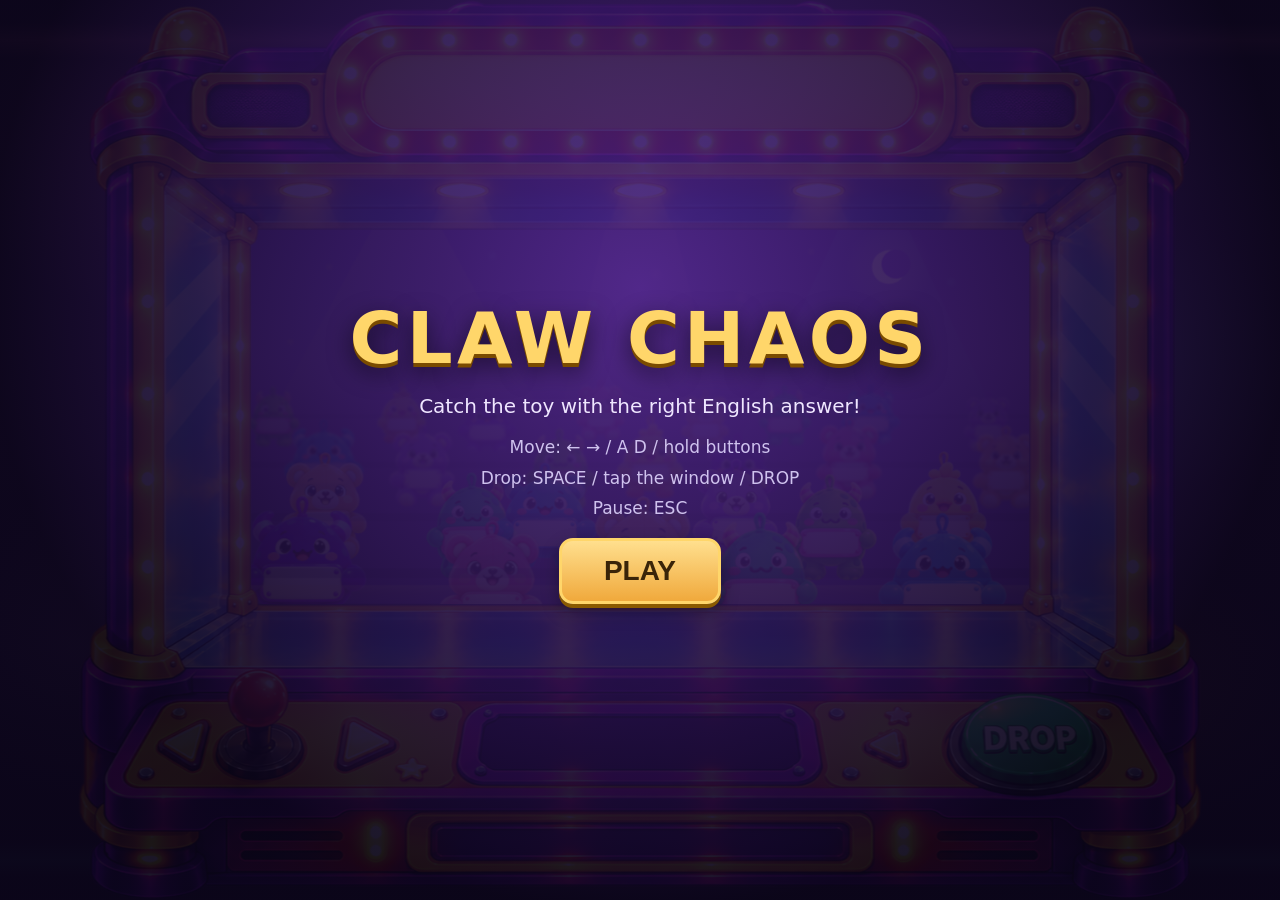
<file: index.html>
<!DOCTYPE html>
<html lang="en">
<head>
<meta charset="utf-8">
<meta name="viewport" content="width=device-width, initial-scale=1, viewport-fit=cover, user-scalable=no">
<title>CLAW CHAOS - English Claw Machine</title>
<link rel="stylesheet" href="css/style.css">
<link rel="stylesheet" href="css/responsive.css">
</head>
<body>
  <div id="game-shell">
    <div id="game-wrap">
      <canvas id="game-canvas"></canvas>
      <button id="btn-pause" class="chrome-btn hidden" aria-label="Pause">&#10073;&#10073;</button>

      <!-- overlays -->
      <div id="screen-loading" class="overlay">
        <h1 class="logo">CLAW CHAOS</h1>
        <p class="overlay-text">Loading toys and questions...</p>
      </div>

      <div id="screen-error" class="overlay hidden">
        <h1 class="logo">CLAW CHAOS</h1>
        <p class="overlay-text">Something failed to load:</p>
        <p id="error-message" class="overlay-error">unknown error</p>
        <button id="btn-error-retry" class="gold-btn">Try again</button>
      </div>

      <div id="screen-start" class="overlay hidden">
        <h1 class="logo">CLAW CHAOS</h1>
        <p class="overlay-text">Catch the toy with the right English answer!</p>
        <ul class="help-list">
          <li>Move: &#8592; &#8594; / A D / hold buttons</li>
          <li>Drop: SPACE / tap the window / DROP</li>
          <li>Pause: ESC</li>
        </ul>
        <button id="btn-start" class="gold-btn big">PLAY</button>
      </div>

      <div id="screen-levels" class="overlay hidden">
        <h2 class="overlay-title">Choose a level</h2>
        <div id="levels-grid"></div>
        <button id="btn-levels-back" class="gold-btn">Back</button>
      </div>

      <div id="screen-pause" class="overlay hidden">
        <h2 class="overlay-title">PAUSED</h2>
        <p id="pause-note" class="overlay-text">Take your time.</p>
        <button id="btn-resume" class="gold-btn big">RESUME</button>
        <div class="row">
          <button id="btn-retry" class="gold-btn">Retry level</button>
          <button id="btn-home" class="gold-btn">Home</button>
        </div>
      </div>

      <div id="screen-results" class="overlay hidden">
        <h2 id="results-title" class="overlay-title">LEVEL COMPLETE!</h2>
        <div id="results-stars" class="stars">&#9733;&#9734;&#9734;</div>
        <p id="results-score" class="overlay-text">0 points</p>
        <div class="row">
          <button id="btn-results-retry" class="gold-btn">Retry</button>
          <button id="btn-next-level" class="gold-btn">Next level</button>
        </div>
        <button id="btn-results-home" class="gold-btn">Home</button>
      </div>
    </div>

    <div id="touch-bar" class="hidden">
      <button id="btn-left" class="pad-btn" aria-label="Move left">&#9664;</button>
      <button id="btn-drop" class="pad-btn drop" aria-label="Drop claw">DROP</button>
      <button id="btn-right" class="pad-btn" aria-label="Move right">&#9654;</button>
    </div>
  </div>

  <script src="js/assets.js"></script>
  <script src="js/questions.js"></script>
  <script src="js/levels.js"></script>
  <script src="js/toys.js"></script>
  <script src="js/claw.js"></script>
  <script src="js/game.js"></script>
  <script src="js/controls.js"></script>
  <script src="js/storage.js"></script>
  <script src="js/renderer.js"></script>
  <script src="js/main.js"></script>
</body>
</html>
</file>
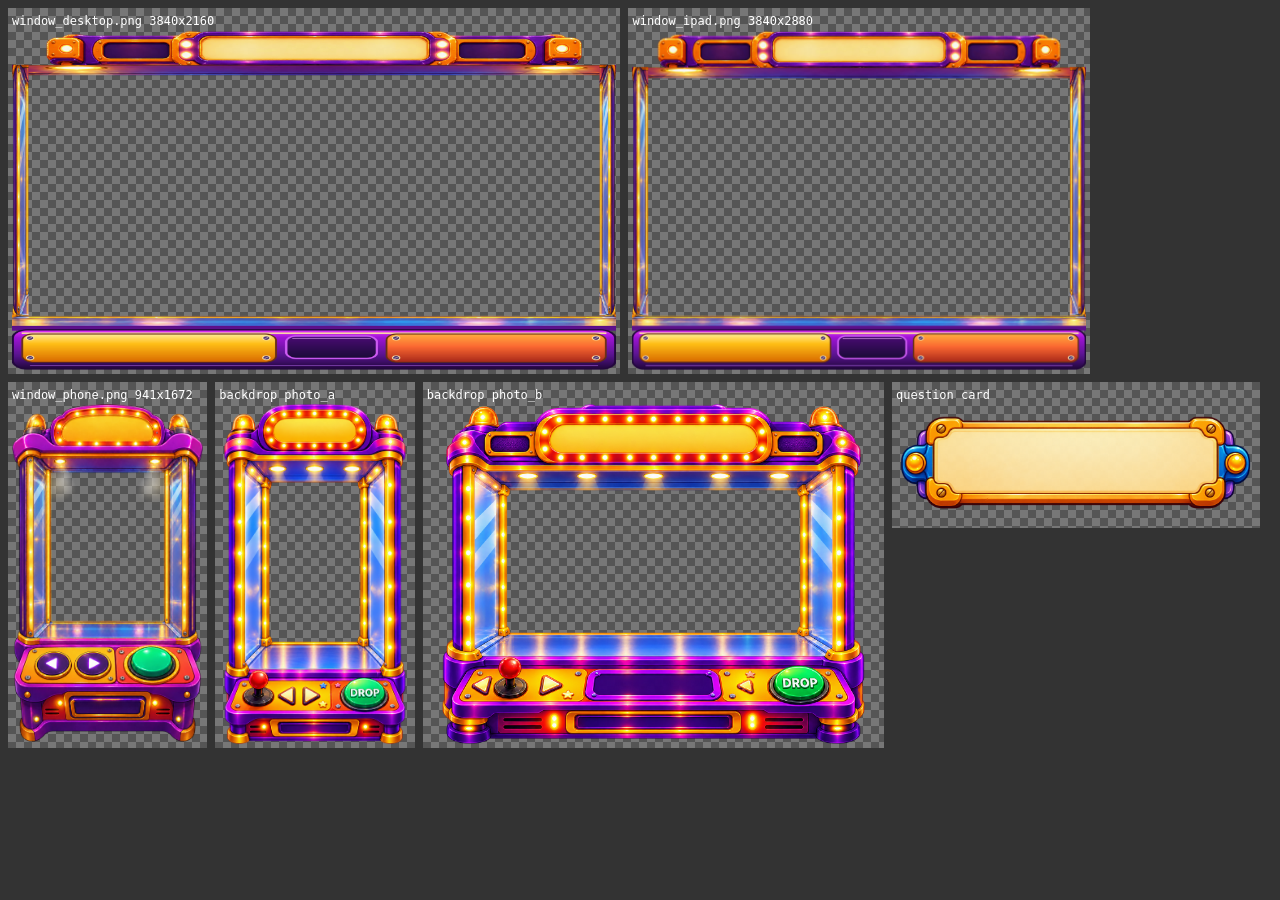
<file: qa/assets_sheet.html>
<!DOCTYPE html>
<html><head><meta charset="utf-8"><style>
  body { margin:0; background:#333; font:12px monospace; }
  .row { display:flex; flex-wrap:wrap; gap:8px; padding:8px; align-items:flex-start; }
  .cell { background:#444; padding:4px; }
  .cell img { display:block; height:340px; width:auto; }
  .cell span { color:#fff; display:block; padding:2px 0; }
  .checker { background:repeating-conic-gradient(#555 0% 25%, #777 0% 50%) 0 0/16px 16px; }
</style></head><body>
<div class="row">
  <div class="cell checker"><span>window_desktop.png 3840x2160</span><img src="../assets/windows/window_desktop.png"></div>
  <div class="cell checker"><span>window_ipad.png 3840x2880</span><img src="../assets/windows/window_ipad.png"></div>
  <div class="cell checker"><span>window_phone.png 941x1672</span><img src="../assets/windows/window_phone.png"></div>
  <div class="cell checker"><span>backdrop photo_a</span><img src="../assets/backdrop/photo_a.png"></div>
  <div class="cell checker"><span>backdrop photo_b</span><img src="../assets/backdrop/photo_b.png"></div>
  <div class="cell checker"><span>question card</span><img src="../assets/ui/top_question_card_blank.png" style="height:120px"></div>
</div>
</body></html>
</file>
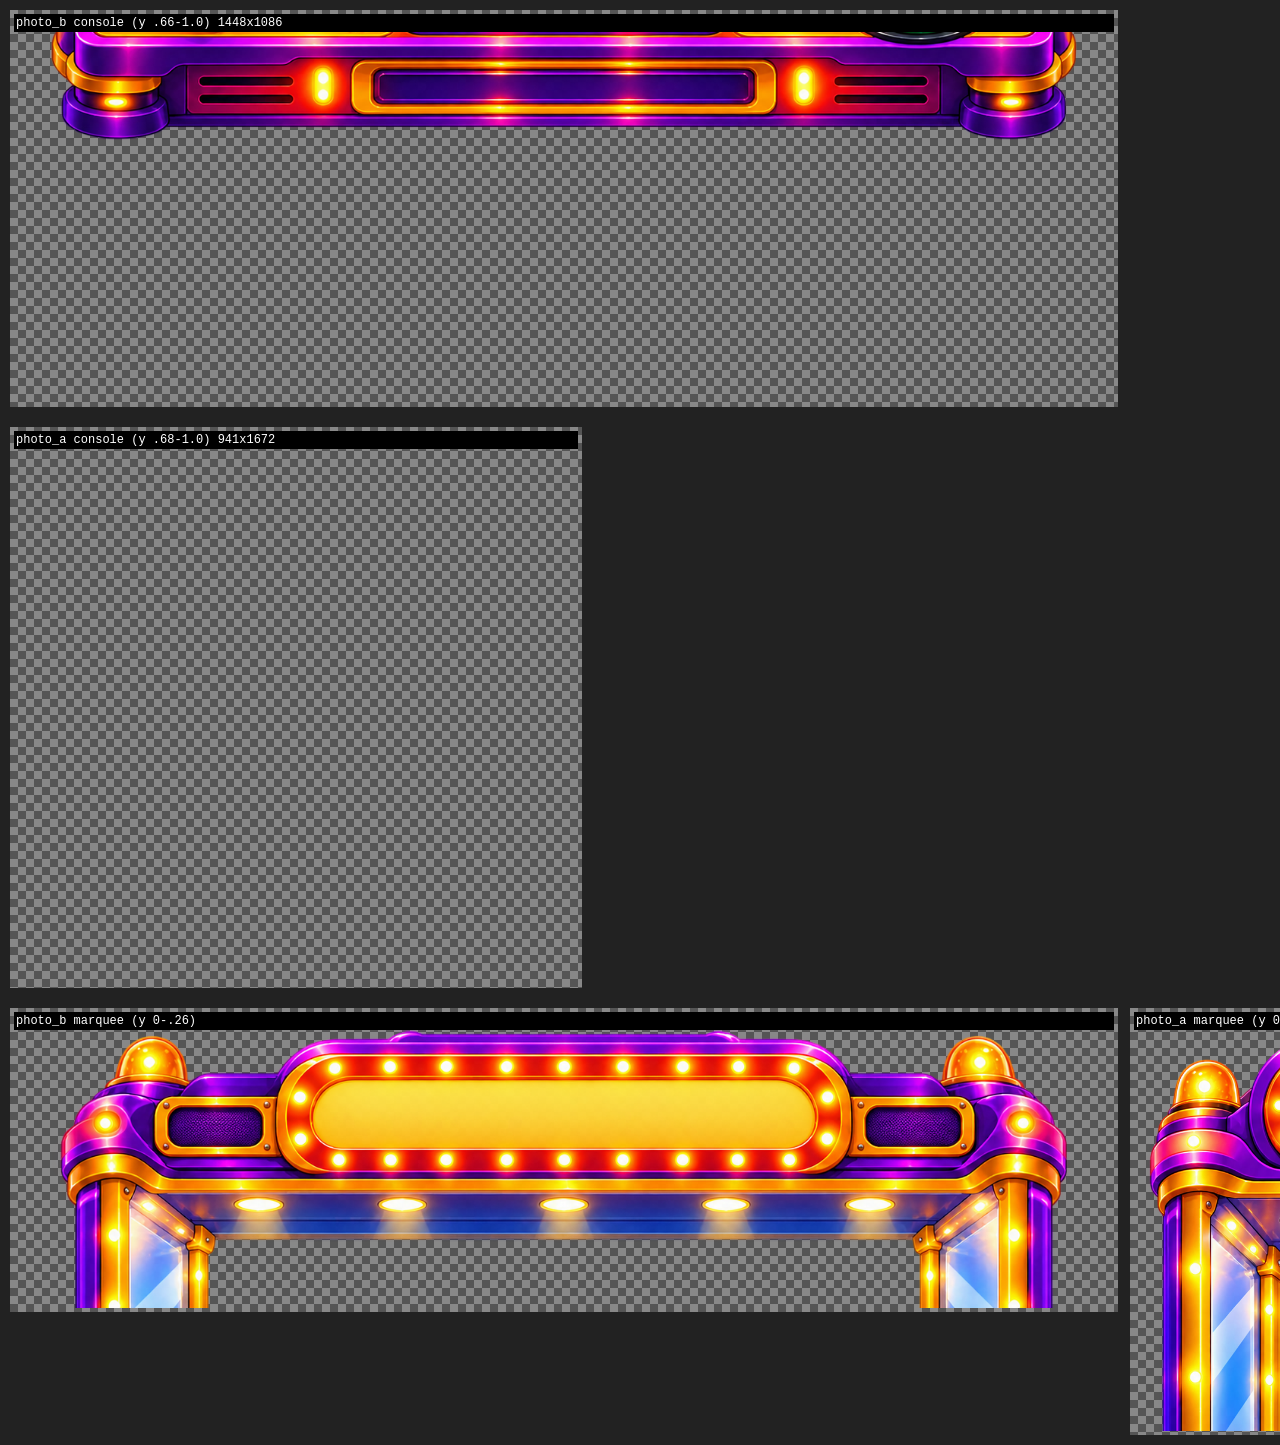
<file: qa/console_sheet.html>
<!DOCTYPE html>
<html><head><meta charset="utf-8"><style>
  body { margin:0; background:#222; font:12px monospace; }
  .row { display:flex; gap:12px; padding:10px; align-items:flex-start; }
  .cell { background:repeating-conic-gradient(#555 0% 25%, #888 0% 50%) 0 0/16px 16px; padding:4px; }
  .cell span { color:#fff; display:block; background:#000; padding:2px; }
  .crop { overflow:hidden; }
  img { display:block; }
</style></head><body>
<div class="row">
  <div class="cell"><span>photo_b console (y .66-1.0) 1448x1086</span>
    <div class="crop" style="width:1100px;height:371px"><img src="../assets/backdrop/photo_b.png" style="width:1100px;margin-top:-717px"></div>
  </div>
</div>
<div class="row">
  <div class="cell"><span>photo_a console (y .68-1.0) 941x1672</span>
    <div class="crop" style="width:564px;height:535px"><img src="../assets/backdrop/photo_a.png" style="width:564px;margin-top:-1137px"></div>
  </div>
</div>
<div class="row">
  <div class="cell"><span>photo_b marquee (y 0-.26)</span>
    <div class="crop" style="width:1100px;height:278px"><img src="../assets/backdrop/photo_b.png" style="width:1100px"></div>
  </div>
  <div class="cell"><span>photo_a marquee (y 0-.24)</span>
    <div class="crop" style="width:564px;height:401px"><img src="../assets/backdrop/photo_a.png" style="width:564px"></div>
  </div>
</div>
</body></html>
</file>
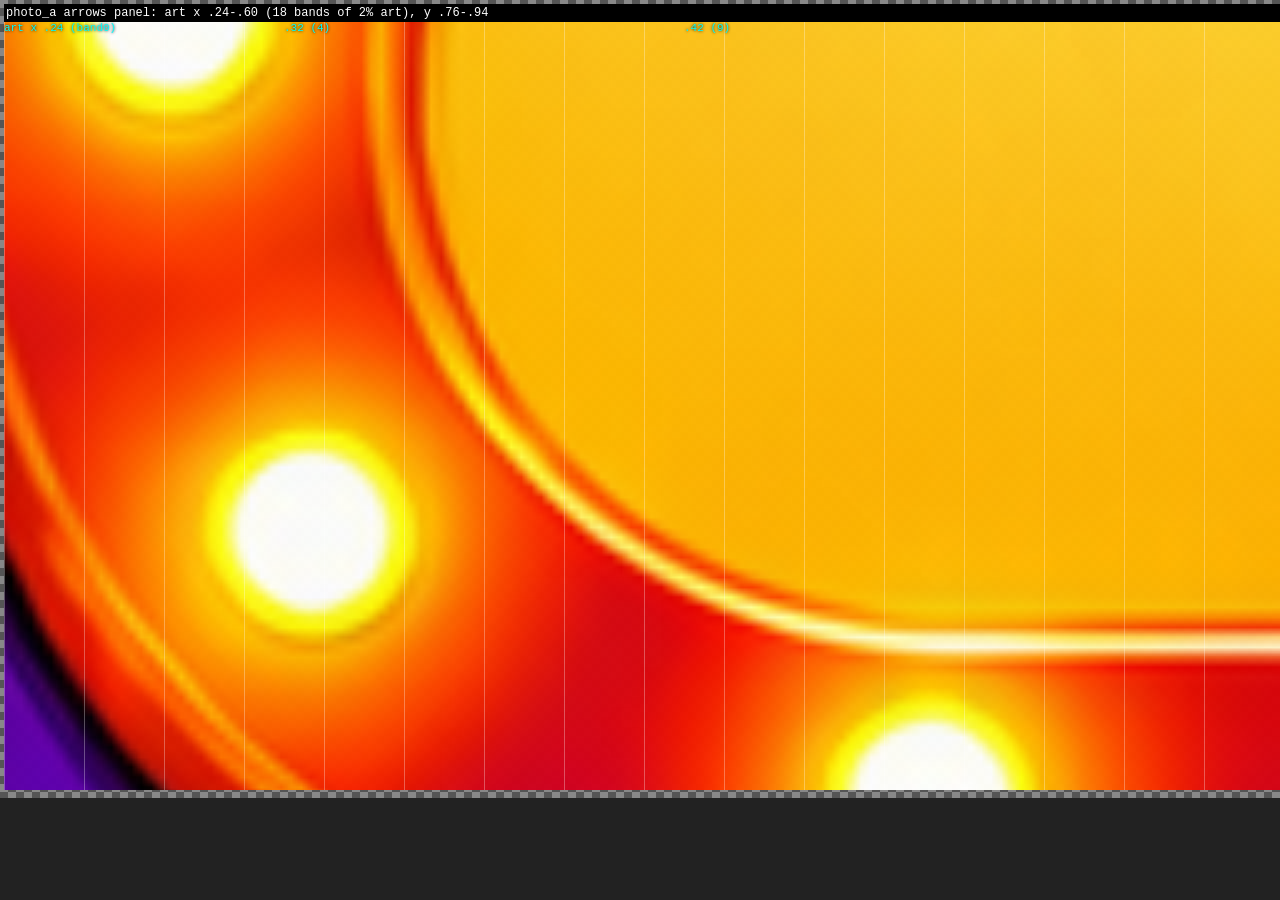
<file: qa/phone_arrows_zoom.html>
<!DOCTYPE html>
<html><head><meta charset="utf-8"><style>
  body { margin:0; background:#222; font:12px monospace; }
  .cell { background:repeating-conic-gradient(#555 0% 25%, #888 0% 50%) 0 0/16px 16px; padding:4px; display:inline-block; }
  .cell span { color:#fff; display:block; background:#000; padding:2px; }
  .wrap { position:relative; display:inline-block; }
  .vgrid { position:absolute; inset:0; background:
    repeating-linear-gradient(90deg, rgba(255,255,255,.30) 0 1px, transparent 1px calc(100%/18)); }
  .lbl { position:absolute; color:#0ff; font:11px monospace; text-shadow:0 0 3px #000; }
</style></head><body>
<!-- photo_a yellow panel x .24-.60, y .76-.94 : 18 vertical bands each = 2% of ART width -->
<div class="cell"><span>photo_a arrows panel: art x .24-.60 (18 bands of 2% art), y .76-.94</span>
  <div class="wrap">
    <div class="crop" style="overflow:hidden;width:1440px;height:768px">
      <img src="../assets/backdrop/photo_a.png" style="width:9410px;position:relative;left:-2258px;top:-1270px">
    </div>
    <div class="vgrid"></div>
    <div class="lbl" style="left:0;top:0">art x .24 (band0)</div>
    <div class="lbl" style="left:calc(100%/18*4 - 40px);top:0">.32 (4)</div>
    <div class="lbl" style="left:calc(100%/18*9 - 40px);top:0">.42 (9)</div>
    <div class="lbl" style="left:calc(100% - 80px);top:0">.60 (18)</div>
  </div>
</div>
</body></html>
</file>
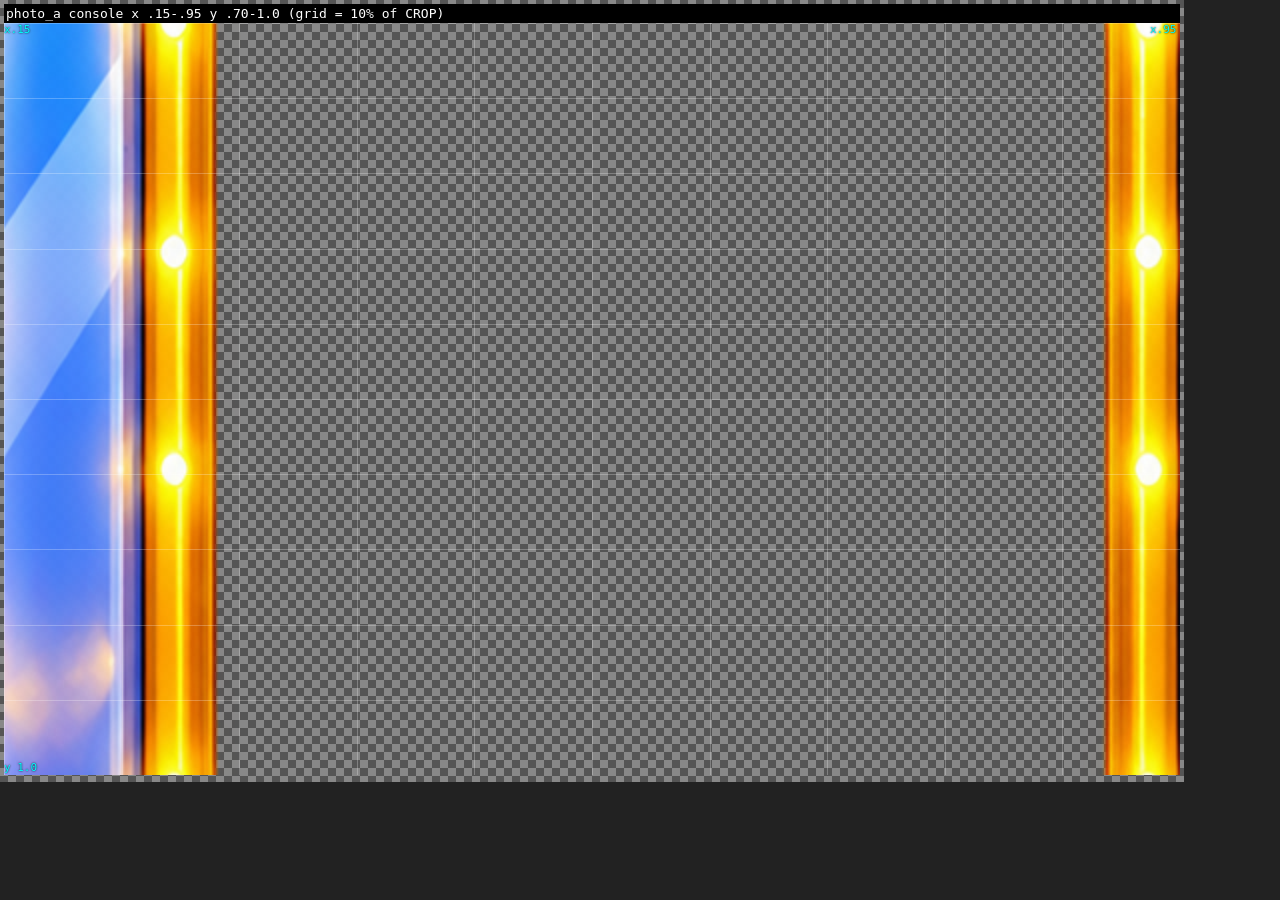
<file: qa/phone_console_zoom.html>
<!DOCTYPE html>
<html><head><meta charset="utf-8"><style>
  body { margin:0; background:#222; font:13px monospace; }
  .cell { background:repeating-conic-gradient(#555 0% 25%, #888 0% 50%) 0 0/16px 16px; padding:4px; display:inline-block; }
  .cell span { color:#fff; display:block; background:#000; padding:2px; }
  .wrap { position:relative; display:inline-block; }
  .grid { position:absolute; inset:0; background:
    repeating-linear-gradient(90deg, rgba(255,255,255,.25) 0 1px, transparent 1px calc(100%/10)),
    repeating-linear-gradient(rgba(255,255,255,.25) 0 1px, transparent 1px calc(100%/10)); }
  .lbl { position:absolute; color:#0ff; font:11px monospace; text-shadow:0 0 2px #000; }
</style></head><body>
<!-- photo_a console x .15-.95, y .70-1.0, drawn 4x with 10% grid -->
<div class="cell"><span>photo_a console x .15-.95 y .70-1.0 (grid = 10% of CROP)</span>
  <div class="wrap">
    <div class="crop" style="overflow:hidden;width:1176px;height:752px">
      <img src="../assets/backdrop/photo_a.png" style="width:1882px;position:relative;left:-282px;top:-1170px">
    </div>
    <div class="grid"></div>
    <div class="lbl" style="left:0;top:0">x.15</div><div class="lbl" style="left:calc(100% - 30px);top:0">x.95</div>
    <div class="lbl" style="left:0;top:calc(100% - 14px)">y 1.0</div>
  </div>
</div>
</body></html>
</file>
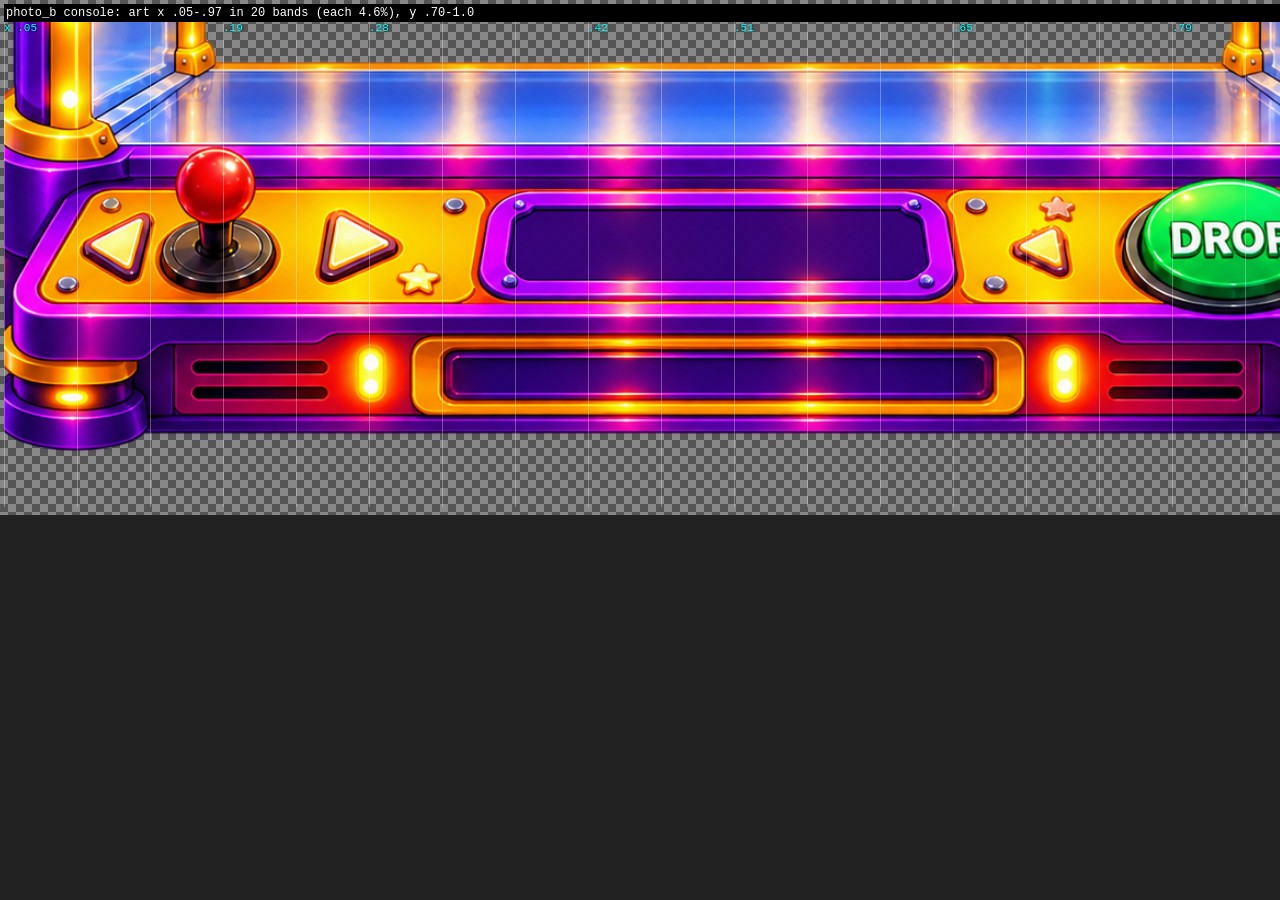
<file: qa/wide_console_zoom.html>
<!DOCTYPE html>
<html><head><meta charset="utf-8"><style>
  body { margin:0; background:#222; font:12px monospace; }
  .cell { background:repeating-conic-gradient(#555 0% 25%, #888 0% 50%) 0 0/16px 16px; padding:4px; display:inline-block; }
  .cell span { color:#fff; display:block; background:#000; padding:2px; }
  .wrap { position:relative; display:inline-block; }
  .vgrid { position:absolute; inset:0; background:
    repeating-linear-gradient(90deg, rgba(255,255,255,.30) 0 1px, transparent 1px calc(100%/20)); }
  .lbl { position:absolute; color:#0ff; font:11px monospace; text-shadow:0 0 3px #000; }
</style></head><body>
<!-- photo_b console x .05-.97, y .70-1.0 : 20 bands each = 4.6% art width -->
<div class="cell"><span>photo_b console: art x .05-.97 in 20 bands (each 4.6%), y .70-1.0</span>
  <div class="wrap">
    <div class="crop" style="overflow:hidden;width:1460px;height:485px">
      <img src="../assets/backdrop/photo_b.png" style="width:1587px;position:relative;left:-79px;top:-760px">
    </div>
    <div class="vgrid"></div>
    <div class="lbl" style="left:0;top:0">x .05</div>
    <div class="lbl" style="left:calc(100%/20*3);top:0">.19</div>
    <div class="lbl" style="left:calc(100%/20*5);top:0">.28</div>
    <div class="lbl" style="left:calc(100%/20*8);top:0">.42</div>
    <div class="lbl" style="left:calc(100%/20*10);top:0">.51</div>
    <div class="lbl" style="left:calc(100%/20*13);top:0">.65</div>
    <div class="lbl" style="left:calc(100%/20*16);top:0">.79</div>
    <div class="lbl" style="left:calc(100% - 40px);top:0">.97</div>
  </div>
</div>
</body></html>
</file>
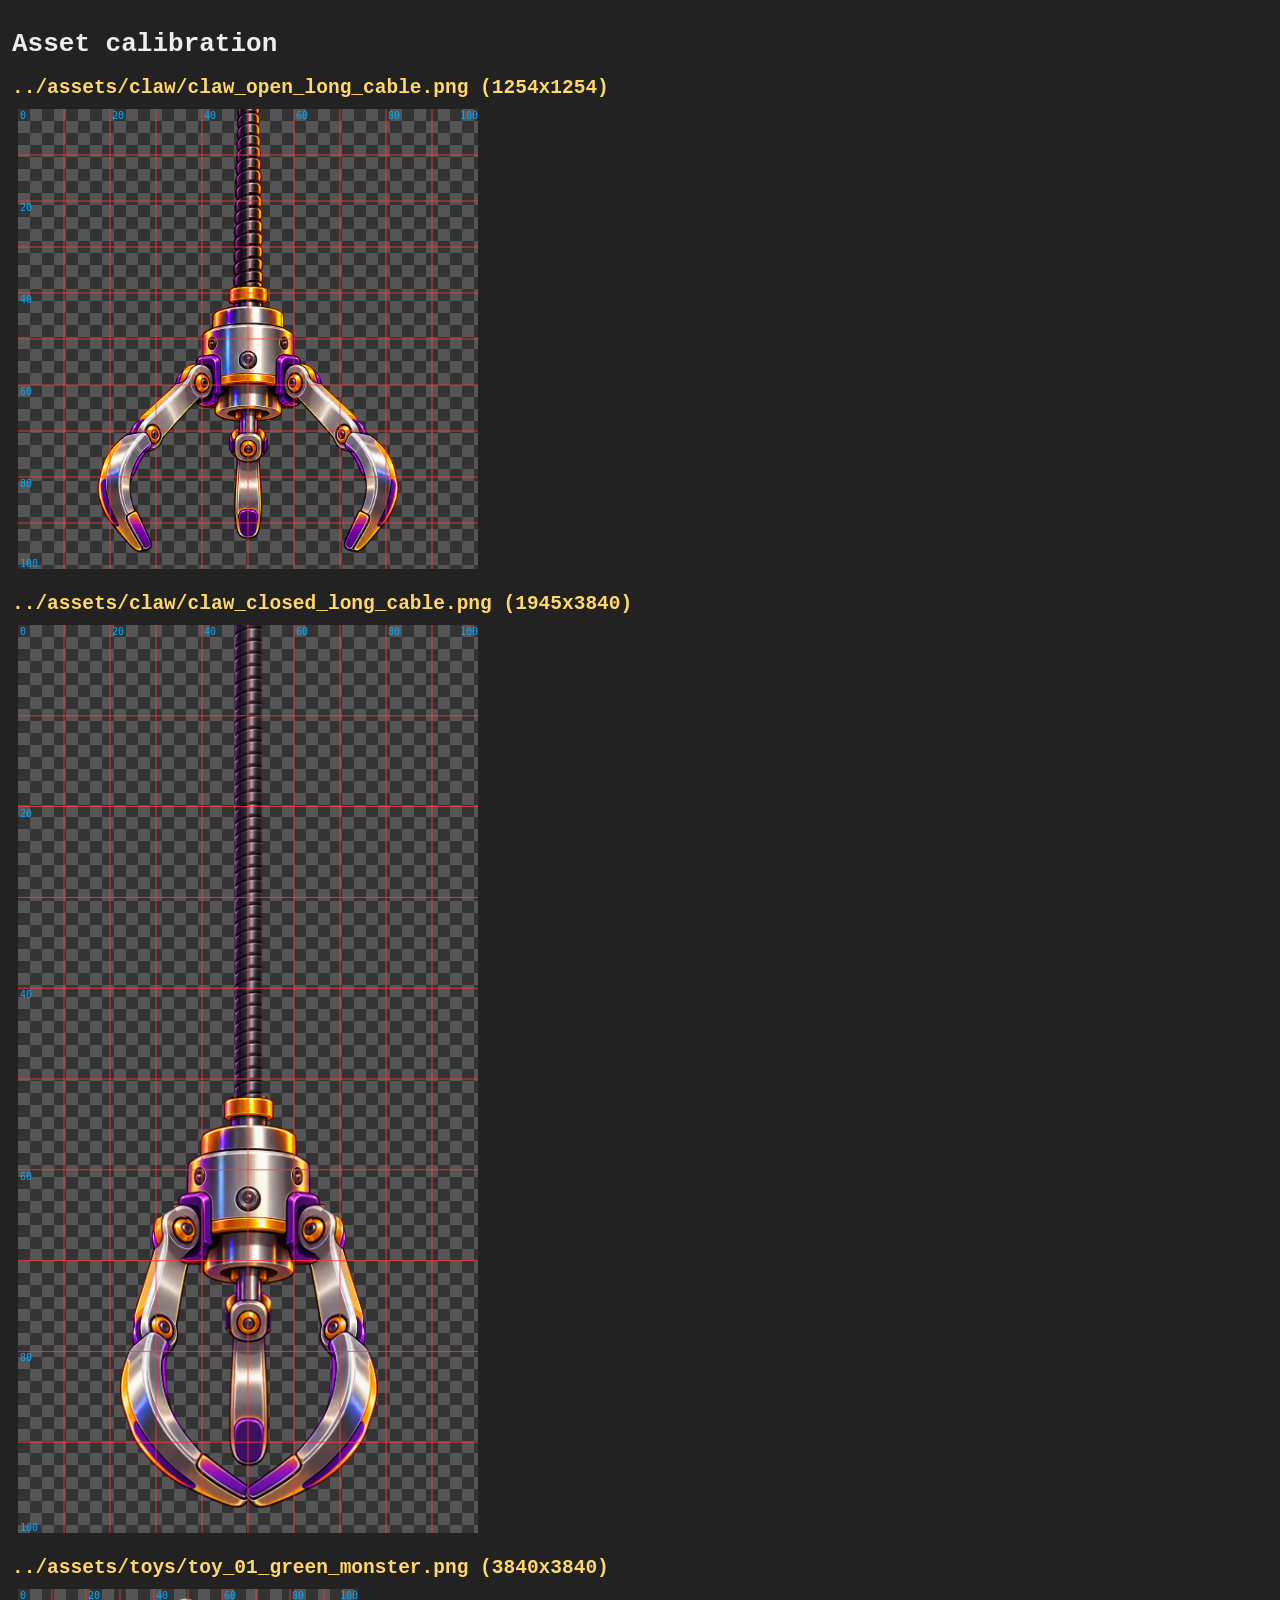
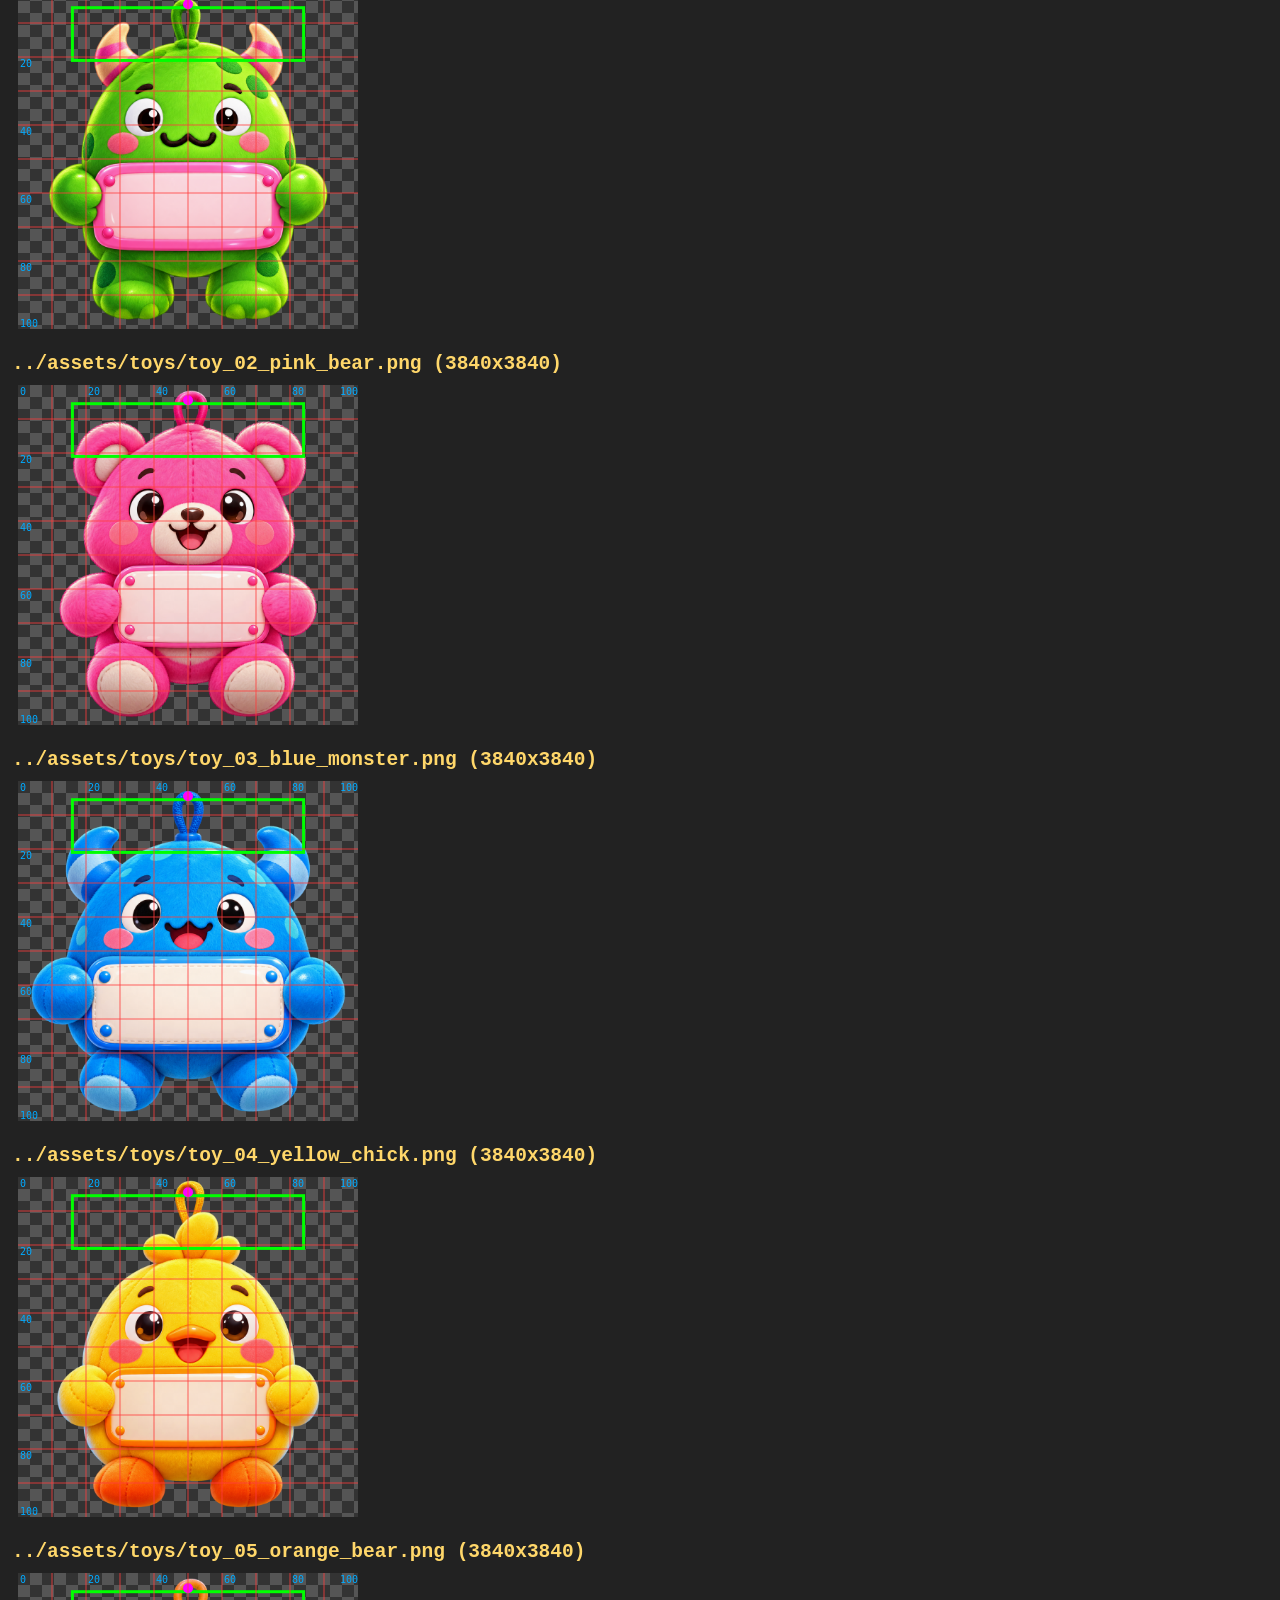
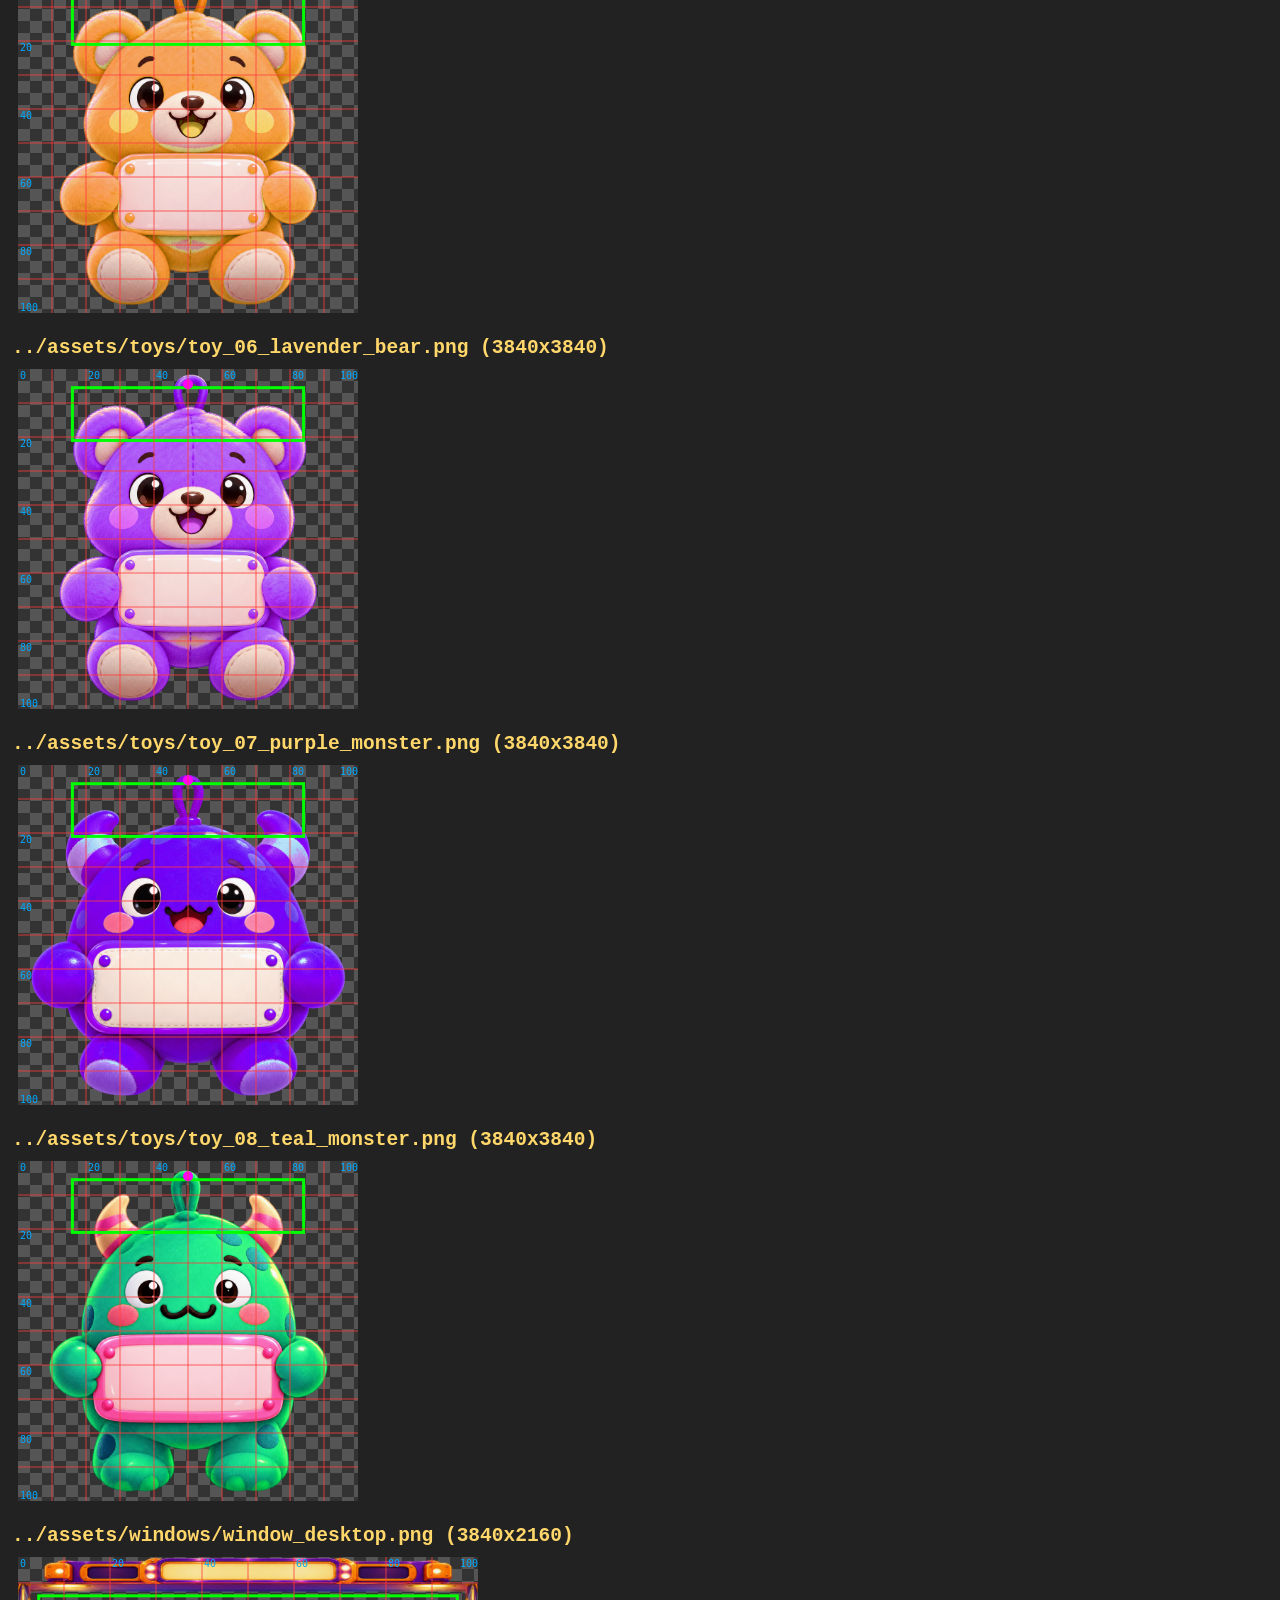
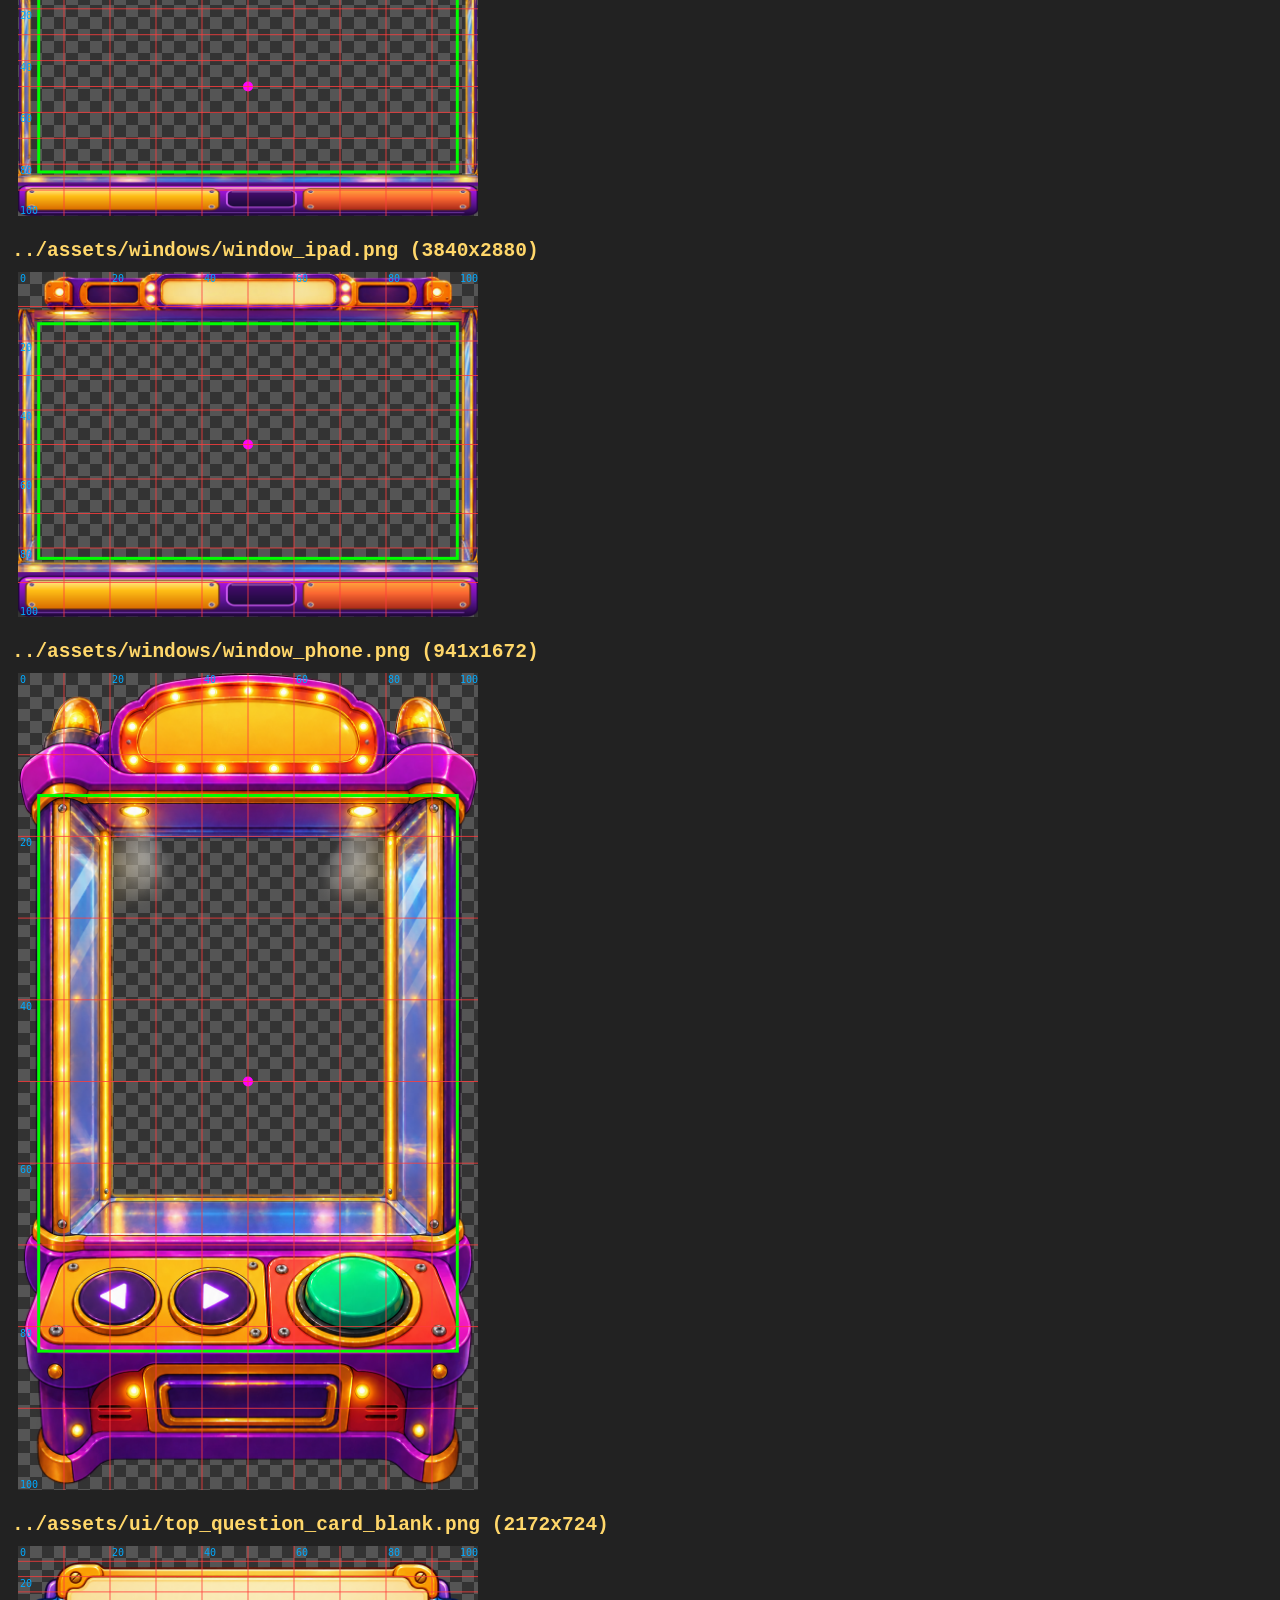
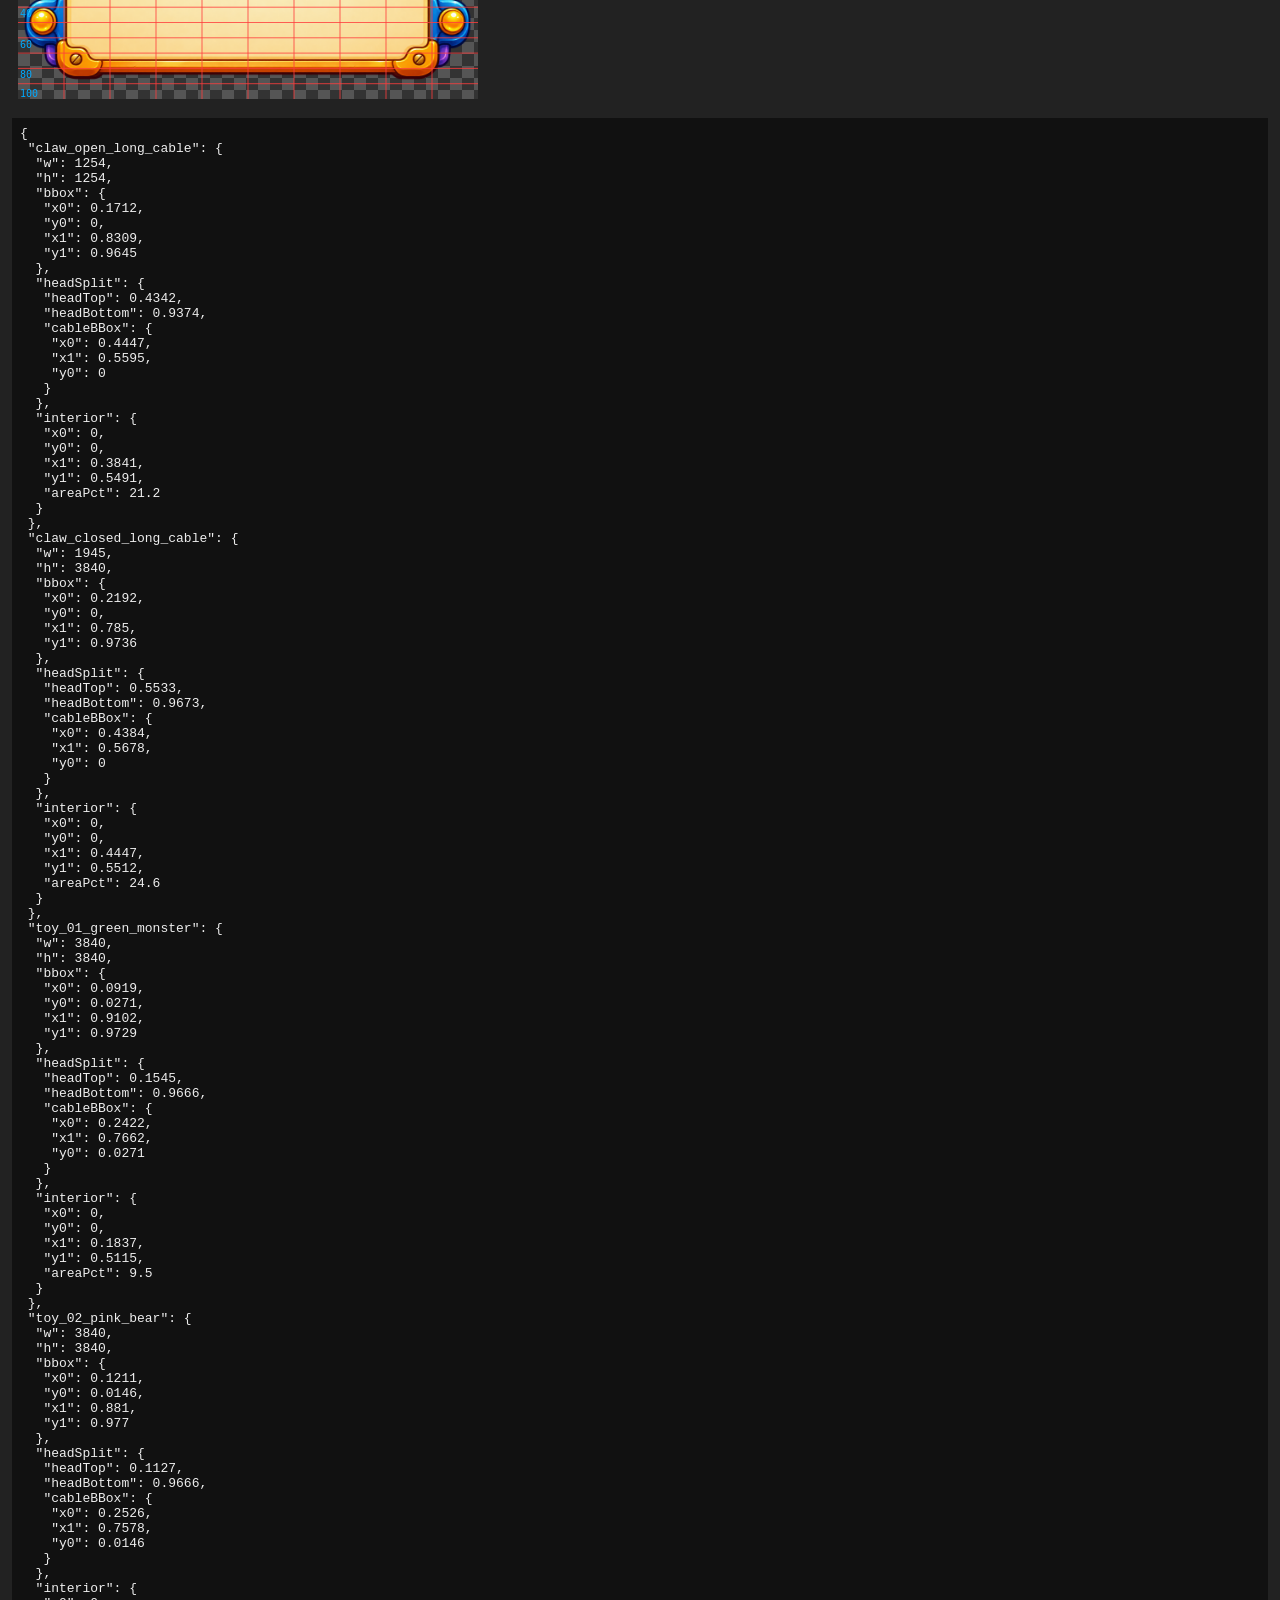
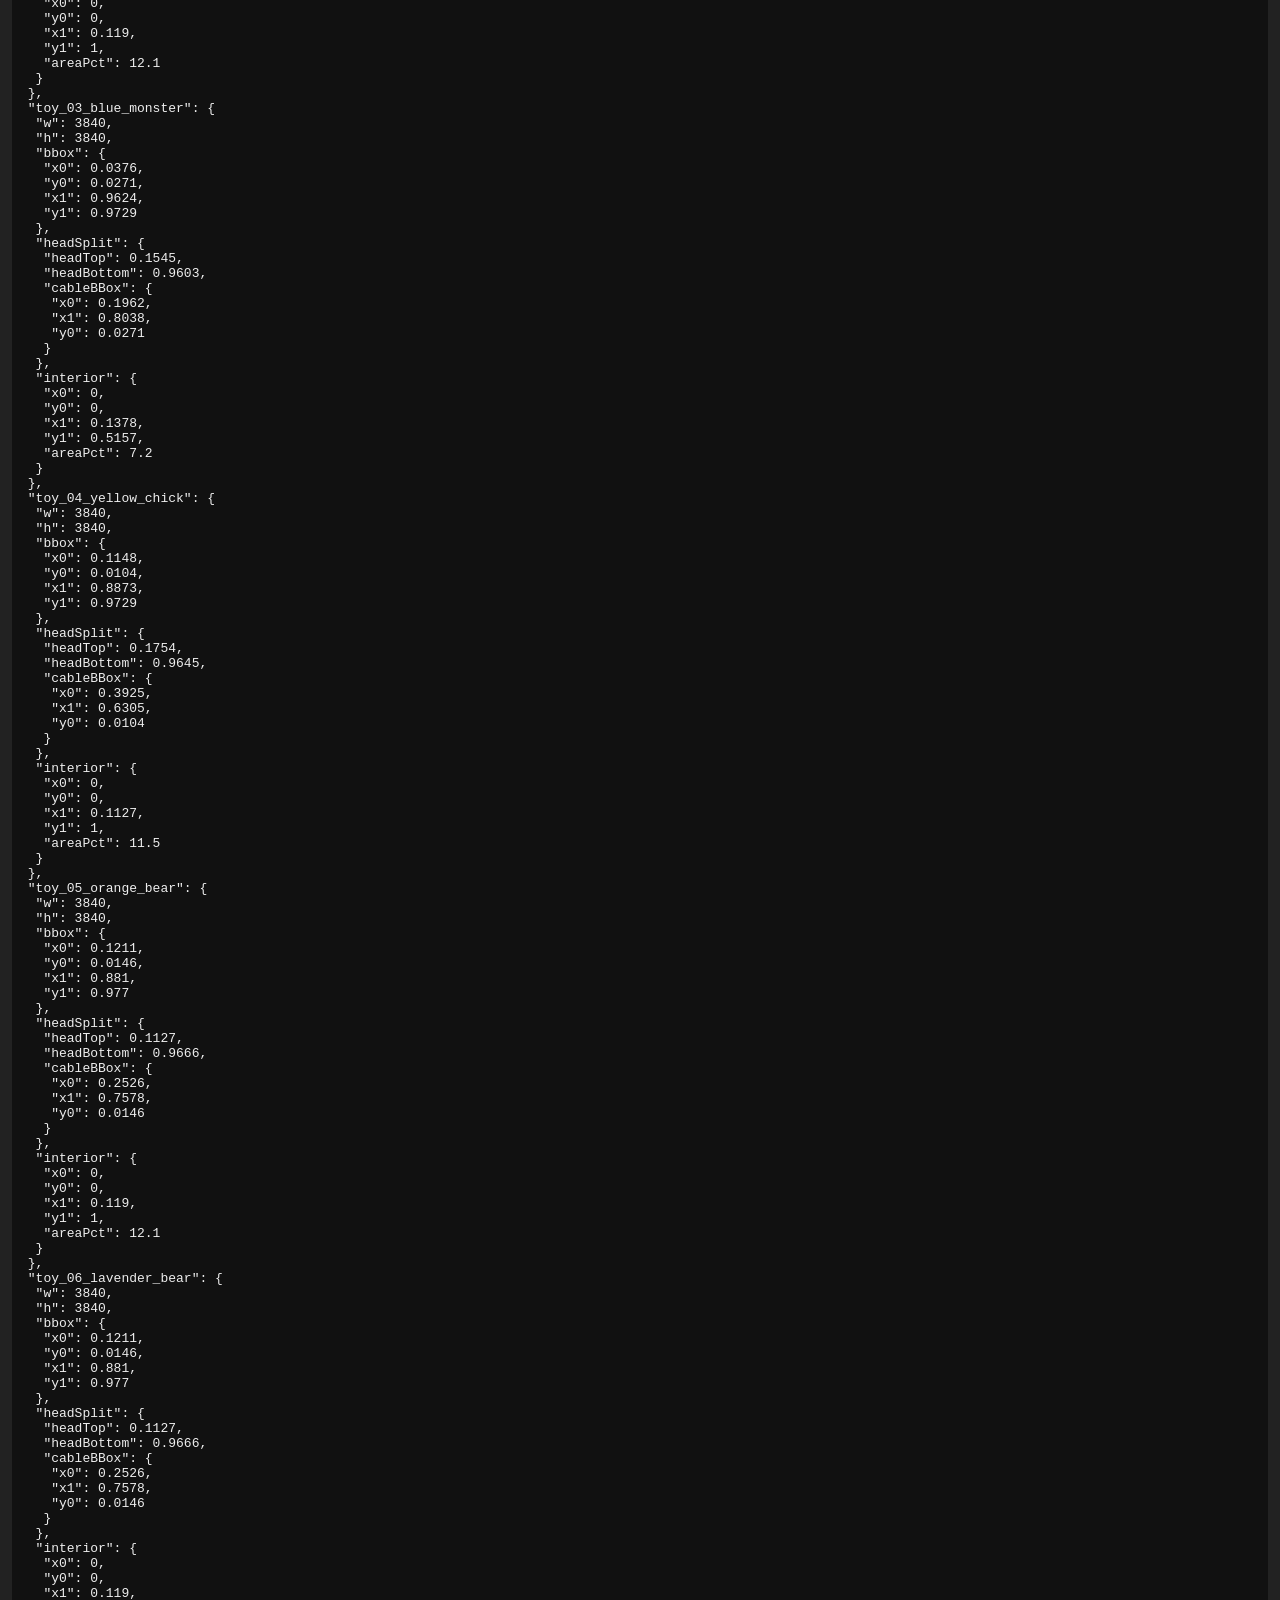
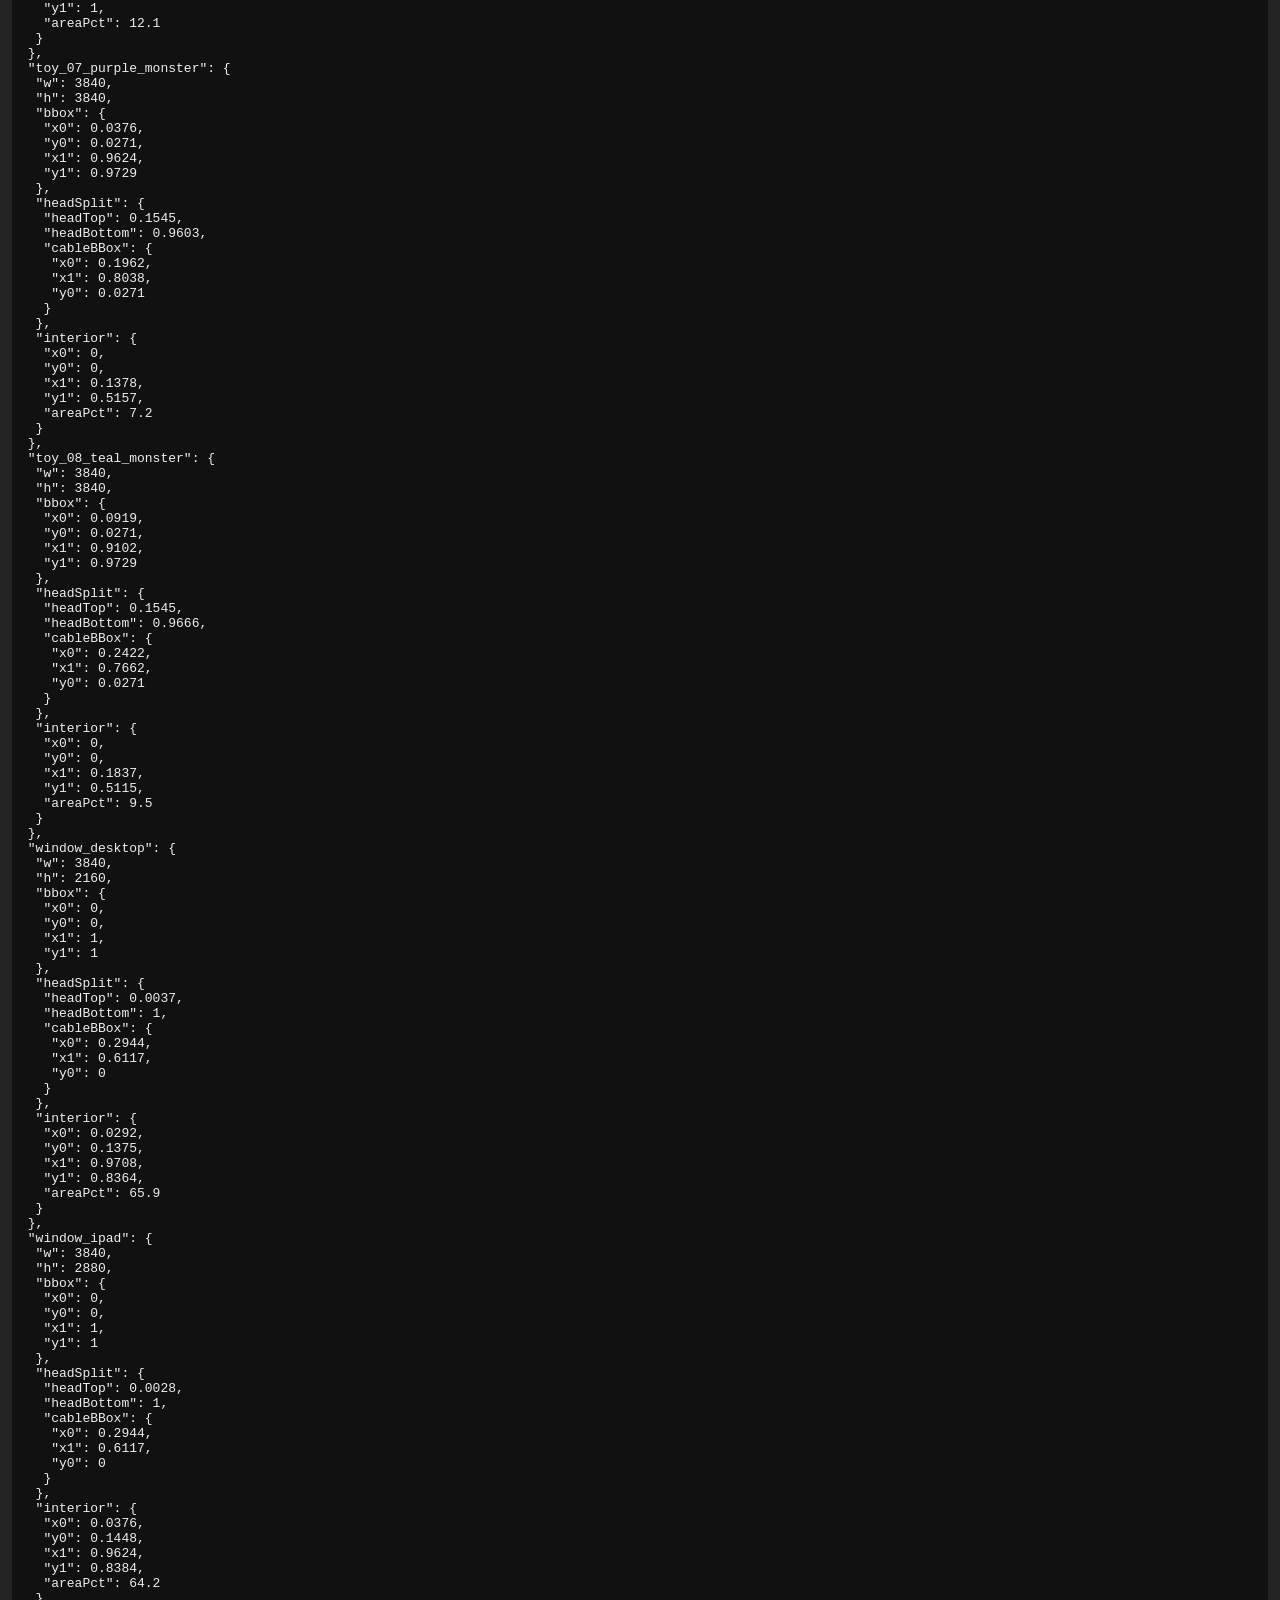
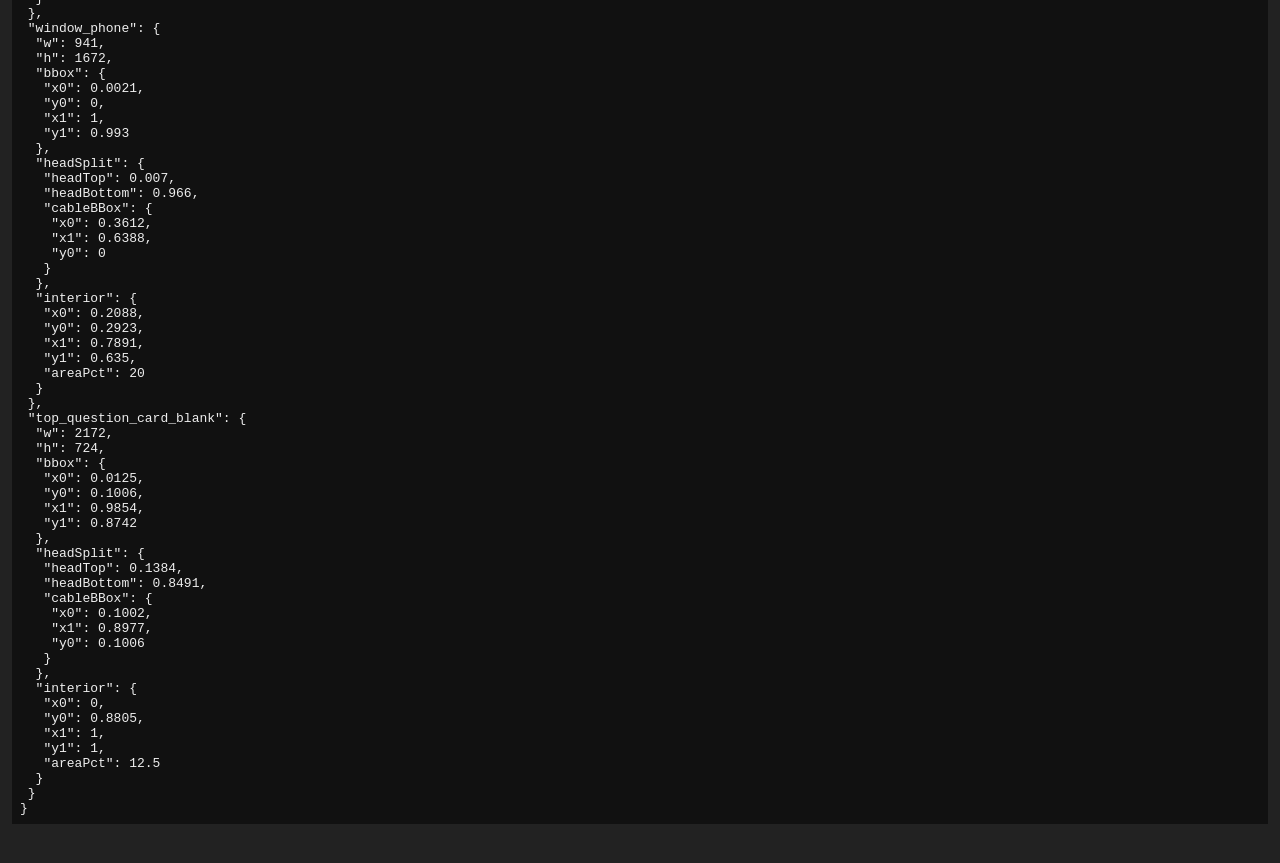
<file: tests/calibration.html>
<!DOCTYPE html>
<html lang="en">
<head>
<meta charset="utf-8">
<title>CLAW CHAOS asset calibration</title>
<style>
  body { background: #222; color: #eee; font: 13px monospace; margin: 0; padding: 12px; }
  h2 { margin: 18px 0 4px; color: #ffd76a; }
  .thumbwrap { display: inline-block; margin: 6px; vertical-align: top; }
  canvas { background:
      repeating-conic-gradient(#555 0% 25%, #333 0% 50%) 0 0/24px 24px; display: block; }
  pre { background: #111; padding: 8px; max-width: 100%; overflow: auto; }
  img { display: none; }
</style>
</head>
<body>
<h1>Asset calibration</h1>
<div id="stages"></div>
<pre id="report">loading…</pre>
<script>
const ASSETS = [
  '../assets/claw/claw_open_long_cable.png',
  '../assets/claw/claw_closed_long_cable.png',
  '../assets/toys/toy_01_green_monster.png',
  '../assets/toys/toy_02_pink_bear.png',
  '../assets/toys/toy_03_blue_monster.png',
  '../assets/toys/toy_04_yellow_chick.png',
  '../assets/toys/toy_05_orange_bear.png',
  '../assets/toys/toy_06_lavender_bear.png',
  '../assets/toys/toy_07_purple_monster.png',
  '../assets/toys/toy_08_teal_monster.png',
  '../assets/windows/window_desktop.png',
  '../assets/windows/window_ipad.png',
  '../assets/windows/window_phone.png',
  '../assets/ui/top_question_card_blank.png'
];

function analyze(img, maxW) {
  const w0 = img.naturalWidth, h0 = img.naturalHeight;
  const scale = Math.min(1, maxW / w0);
  const w = Math.max(2, Math.round(w0 * scale)), h = Math.max(2, Math.round(h0 * scale));
  const cv = document.createElement('canvas'); cv.width = w; cv.height = h;
  const cx = cv.getContext('2d', { willReadFrequently: true });
  cx.drawImage(img, 0, 0, w, h);
  const d = cx.getImageData(0, 0, w, h).data;
  const alpha = (x, y) => d[(y * w + x) * 4 + 3];
  // bbox + per-row extents
  let x0 = 1e9, y0 = 1e9, x1 = -1, y1 = -1;
  const rowW = new Array(h).fill(0), rowMinX = new Array(h).fill(1e9), rowMaxX = new Array(h).fill(-1);
  const colTop = new Array(w).fill(1e9), colBot = new Array(w).fill(-1);
  for (let y = 0; y < h; y++) {
    for (let x = 0; x < w; x++) {
      if (alpha(x, y) > 8) {
        if (x < x0) x0 = x; if (x > x1) x1 = x;
        if (y < y0) y0 = y; if (y > y1) y1 = y;
        rowW[y]++; if (x < rowMinX[y]) rowMinX[y] = x; if (x > rowMaxX[y]) rowMaxX[y] = x;
        if (y < colTop[x]) colTop[x] = y; if (y > colBot[x]) colBot[x] = y;
      }
    }
  }
  const n = v => v / (v === x0 || v === x1 ? w - 1 : (v < w ? w - 1 : w - 1)); // helper unused
  const bbox = x1 < 0 ? null : {
    x0: +(x0 / (w - 1)).toFixed(4), y0: +(y0 / (h - 1)).toFixed(4),
    x1: +(x1 / (w - 1)).toFixed(4), y1: +(y1 / (h - 1)).toFixed(4)
  };
  // cable vs head: rows whose content width > 30% of content width max
  const maxRowW = Math.max.apply(null, rowW);
  let headTopY = -1, headBotY = -1;
  for (let y = 0; y < h; y++) {
    if (rowW[y] > maxRowW * 0.3) { if (headTopY < 0) headTopY = y; headBotY = y; }
  }
  const headSplit = headTopY > 0 ? {
    headTop: +(headTopY / (h - 1)).toFixed(4),
    headBottom: +(headBotY / (h - 1)).toFixed(4),
    cableBBox: {
      x0: +(Math.min.apply(null, rowMinX.slice(0, headTopY).filter(v => v < 1e9)) / (w - 1)).toFixed(4),
      x1: +(Math.max.apply(null, rowMaxX.slice(0, headTopY).filter(v => v > -1)) / (w - 1)).toFixed(4),
      y0: bbox.y0
    }
  } : null;
  // largest fully transparent rectangle (interior of frames)
  const mask = new Uint8Array(w * h); // 1 = transparent
  for (let y = 0; y < h; y++) for (let x = 0; x < w; x++) mask[y * w + x] = alpha(x, y) <= 8 ? 1 : 0;
  let best = { area: 0, x0: 0, y0: 0, x1: 0, y1: 0 };
  const heights = new Array(w).fill(0);
  for (let y = 0; y < h; y++) {
    for (let x = 0; x < w; x++) heights[x] = mask[y * w + x] ? heights[x] + 1 : 0;
    const stack = [];
    for (let x = 0; x <= w; x++) {
      const cur = x < w ? heights[x] : 0;
      let start = x;
      while (stack.length && stack[stack.length - 1][1] > cur) {
        const [sx, sh] = stack.pop();
        const area = sh * (x - sx);
        if (area > best.area) best = { area, x0: sx, y0: y - sh + 1, x1: x - 1, y1: y };
        start = sx;
      }
      if (!stack.length || stack[stack.length - 1][1] < cur) stack.push([start, cur]);
    }
  }
  const interior = best.area > 0 ? {
    x0: +(best.x0 / (w - 1)).toFixed(4), y0: +(best.y0 / (h - 1)).toFixed(4),
    x1: +(best.x1 / (w - 1)).toFixed(4), y1: +(best.y1 / (h - 1)).toFixed(4),
    areaPct: +(100 * best.area / (w * h)).toFixed(1)
  } : null;
  return { w: w0, h: h0, bbox, headSplit, interior };
}

function drawThumb(stage, img, W, overlays) {
  const w0 = img.naturalWidth, h0 = img.naturalHeight;
  const tw = W, th = Math.round(W * h0 / w0);
  const cv = document.createElement('canvas'); cv.width = tw; cv.height = th;
  const cx = cv.getContext('2d');
  cx.drawImage(img, 0, 0, tw, th);
  (overlays || []).forEach(o => {
    cx.strokeStyle = o.color; cx.lineWidth = 3;
    cx.strokeRect(o.x * tw, o.y * th, o.w * tw, o.h * th);
    if (o.mark) {
      cx.fillStyle = o.color;
      cx.beginPath(); cx.arc(o.x * tw, o.y * th, 5, 0, 7); cx.fill();
    }
  });
  cx.strokeStyle = 'rgba(255,60,60,.8)'; cx.lineWidth = 1;
  for (let i = 1; i < 10; i++) {
    cx.beginPath(); cx.moveTo(i * tw / 10, 0); cx.lineTo(i * tw / 10, th); cx.stroke();
    cx.beginPath(); cx.moveTo(0, i * th / 10); cx.lineTo(tw, i * th / 10); cx.stroke();
  }
  cx.fillStyle = '#0af'; cx.font = '10px monospace';
  for (let i = 0; i <= 10; i += 2) {
    cx.fillText((i * 10) + '', Math.min(i * tw / 10 + 2, tw - 18), 10);
    if (i > 0) cx.fillText((i * 10) + '', 2, Math.min(i * th / 10 + 10, th - 2));
  }
  stage.appendChild(cv);
}

(async () => {
  const stages = document.getElementById('stages');
  const report = {};
  for (const src of ASSETS) {
    const img = new Image();
    img.src = src;
    await new Promise((ok, bad) => { img.onload = ok; img.onerror = bad; });
    const name = src.split('/').pop().replace('.png', '');
    const h2 = document.createElement('h2'); h2.textContent = src + '  (' + img.naturalWidth + 'x' + img.naturalHeight + ')';
    const wrap = document.createElement('div'); wrap.className = 'thumbwrap';
    stages.appendChild(h2); stages.appendChild(wrap);
    const overlays = [];
    if (src.includes('toys')) {
      overlays.push({ color: '#0f0', x: 0.16, y: 0.055, w: 0.68, h: 0.155 });       // proposed label rect
      overlays.push({ color: '#f0f', x: 0.5, y: 0.045, w: 0, h: 0, mark: true });    // proposed grip anchor
    }
    if (src.includes('windows')) {
      overlays.push({ color: '#0f0', x: 0.045, y: 0.15, w: 0.91, h: 0.68 });        // proposed playfield
      overlays.push({ color: '#f0f', x: 0.5, y: 0.5, w: 0, h: 0, mark: true });
    }
    drawThumb(wrap, img, src.includes('toys') ? 340 : 460, overlays);
    report[name] = analyze(img, 480);
  }
  document.getElementById('report').textContent = JSON.stringify(report, null, 1);
})().catch(e => { document.getElementById('report').textContent = 'ERROR: ' + e; });
</script>
</body>
</html>
</file>
<file: css/style.css>
/* CLAW CHAOS - base styles */
* { box-sizing: border-box; margin: 0; padding: 0; }

html, body {
  height: 100%;
  background: #2a1145;
  color: #fff;
  font-family: system-ui, "Segoe UI", Roboto, Arial, sans-serif;
  overflow: hidden;
  overscroll-behavior: none;
}

#game-shell {
  display: flex;
  flex-direction: column;
  height: 100vh;
  height: 100dvh;
}

#game-wrap {
  position: relative;
  flex: 1;
  min-height: 0;
  /* under-paint only: the canvas draws the full arcade room every frame;
     this deep violet keeps any paint gap from flashing a flat page color */
  background:
    radial-gradient(ellipse at 50% 34%, rgba(255, 158, 96, 0.20) 0%, rgba(255, 158, 96, 0) 52%),
    linear-gradient(180deg, #2a1145 0%, #3d1a5e 55%, #1d0c33 100%);
  overflow: hidden;
  -webkit-user-select: none;  /* gestures in the play area only; overlays stay */
  user-select: none;          /* selectable so help text can be copied */
}

#game-canvas {
  display: block;
  touch-action: none;         /* gameplay gestures must not scroll the page */
}

#game-canvas.dim { filter: brightness(0.55); }

/* ---- chrome ---- */
.chrome-btn {
  position: absolute;
  top: max(10px, env(safe-area-inset-top, 0px));
  left: max(10px, env(safe-area-inset-left, 0px));
  z-index: 30;
  width: 44px; height: 44px;
  border-radius: 14px;
  border: 2px solid #ffe3a1;
  background: linear-gradient(#ff9c4d, #f57a1f);
  color: #fff;
  font-size: 17px;
  font-weight: 900;
  cursor: pointer;
  box-shadow: 0 3px 0 #a34d0c, 0 6px 14px rgba(0, 0, 0, .35);
  touch-action: manipulation;
}
.chrome-btn:active { transform: translateY(2px); box-shadow: 0 1px 0 #a34d0c; }

/* ---- overlays ---- */
.overlay {
  position: absolute;
  inset: 0;
  z-index: 20;
  display: flex;
  flex-direction: column;
  align-items: center;
  justify-content: center;
  gap: 14px;
  padding: 24px;
  padding-top: calc(24px + env(safe-area-inset-top, 0px));
  padding-bottom: calc(24px + env(safe-area-inset-bottom, 0px));
  background: radial-gradient(ellipse at 50% 32%, rgba(74, 35, 133, .92), rgba(10, 5, 24, .93) 72%);
  text-align: center;
  overflow-y: auto;
}

.overlay.hidden, .hidden { display: none !important; }

.logo {
  font-size: clamp(34px, 8vw, 72px);
  font-weight: 900;
  letter-spacing: 0.06em;
  color: #ffd66a;
  text-shadow: 0 4px 0 #7a4b00, 0 8px 24px rgba(0,0,0,.6);
}

.overlay-title { font-size: clamp(24px, 5vw, 40px); color: #ffd66a; }
.overlay-text { font-size: clamp(15px, 3vw, 20px); color: #efe6ff; }
.overlay-error { font-size: 14px; color: #ff9db1; max-width: 480px; word-break: break-word; }

.help-list { list-style: none; color: #cfc2ee; font-size: clamp(13px, 2.6vw, 17px); line-height: 1.8; }

.gold-btn {
  border: 3px solid #ffd66a;
  border-radius: 14px;
  background: linear-gradient(#ffdf8e, #f0a93c);
  color: #3a2408;
  font-weight: 800;
  font-size: clamp(15px, 3vw, 19px);
  padding: 10px 22px;
  cursor: pointer;
  min-width: 130px;
  box-shadow: 0 4px 0 #8a5a00, 0 8px 18px rgba(0, 0, 0, .3);
}
.gold-btn:hover { filter: brightness(1.06); }
.gold-btn:active { transform: translateY(2px); box-shadow: 0 2px 0 #8a5a00; }
.gold-btn.big { font-size: clamp(20px, 4.5vw, 28px); padding: 14px 42px; }

.row { display: flex; gap: 12px; flex-wrap: wrap; justify-content: center; }

.stars { font-size: clamp(38px, 9vw, 64px); color: #ffd66a; letter-spacing: .1em; text-shadow: 0 4px 12px rgba(0,0,0,.5); }

#levels-grid {
  display: grid;
  grid-template-columns: repeat(auto-fit, minmax(140px, 1fr));
  gap: 10px;
  width: min(680px, 92%);
}

.level-btn {
  display: flex;
  flex-direction: column;
  gap: 3px;
  align-items: center;
  padding: 10px 6px;
  border-radius: 12px;
  border: 2px solid #6b4fd8;
  background: rgba(38, 22, 82, .9);
  color: #fff;
  cursor: pointer;
}
.level-btn .lv-num { font-size: 22px; font-weight: 900; color: #ffd66a; }
.level-btn .lv-title { font-size: 13px; }
.level-btn .lv-meta { font-size: 12px; color: #b7a6e8; }
.level-btn.locked { opacity: .45; cursor: not-allowed; }

/* ---- touch bar ---- */
#touch-bar {
  display: flex;
  justify-content: center;
  align-items: center;
  gap: 18px;
  padding: 8px 12px calc(8px + env(safe-area-inset-bottom, 0));
  background: #1a1038;
  border-top: 2px solid #3b2a72;
}

.pad-btn {
  width: 74px; height: 74px;
  border-radius: 50%;
  border: 3px solid #ffd66a;
  background: #2c1b5e;
  color: #fff;
  font-size: 26px;
  font-weight: 800;
  cursor: pointer;
  touch-action: none;
}
.pad-btn.drop {
  width: 96px; height: 96px;
  background: #1f7a3d;
  border-color: #9fe870;
  font-size: 20px;
}
.pad-btn:active { filter: brightness(1.3); }

/* slim bar for mouse users: it must not eat the playfield */
@media (pointer: fine) {
  #touch-bar { padding: 6px 12px; gap: 14px; }
  .pad-btn { width: 52px; height: 52px; font-size: 20px; border-width: 2px; }
  .pad-btn.drop { width: 64px; height: 64px; font-size: 15px; border-width: 2px; }
}
</file>
<file: css/responsive.css>
/* CLAW CHAOS - responsive adjustments */
@media (max-height: 480px) {
  /* landscape phones: shrink chrome so the window keeps most of the height */
  .logo { font-size: 30px; }
  .gold-btn { padding: 6px 16px; min-width: 100px; }
  .gold-btn.big { padding: 8px 24px; }
  #touch-bar { padding: 6px 10px; }
  .pad-btn { width: 56px; height: 56px; font-size: 20px; }
  .pad-btn.drop { width: 72px; height: 72px; font-size: 16px; }
  .chrome-btn { width: 38px; height: 38px; top: 6px; left: 6px; }
}

@media (max-width: 420px) {
  #levels-grid { grid-template-columns: repeat(2, 1fr); }
  .help-list { line-height: 1.5; }
}

/* coarse pointers get roomier buttons; fine pointers keep the bar slim */
@media (pointer: coarse) {
  .pad-btn { width: 84px; height: 84px; }
  .pad-btn.drop { width: 104px; height: 104px; }
}

/* essential feedback only: no decorative motion for reduced-motion users */
@media (prefers-reduced-motion: reduce) {
  .gold-btn, .pad-btn, .chrome-btn { transition: none; }
  .logo { text-shadow: 0 3px 0 #7a4b00; }
}
</file>
